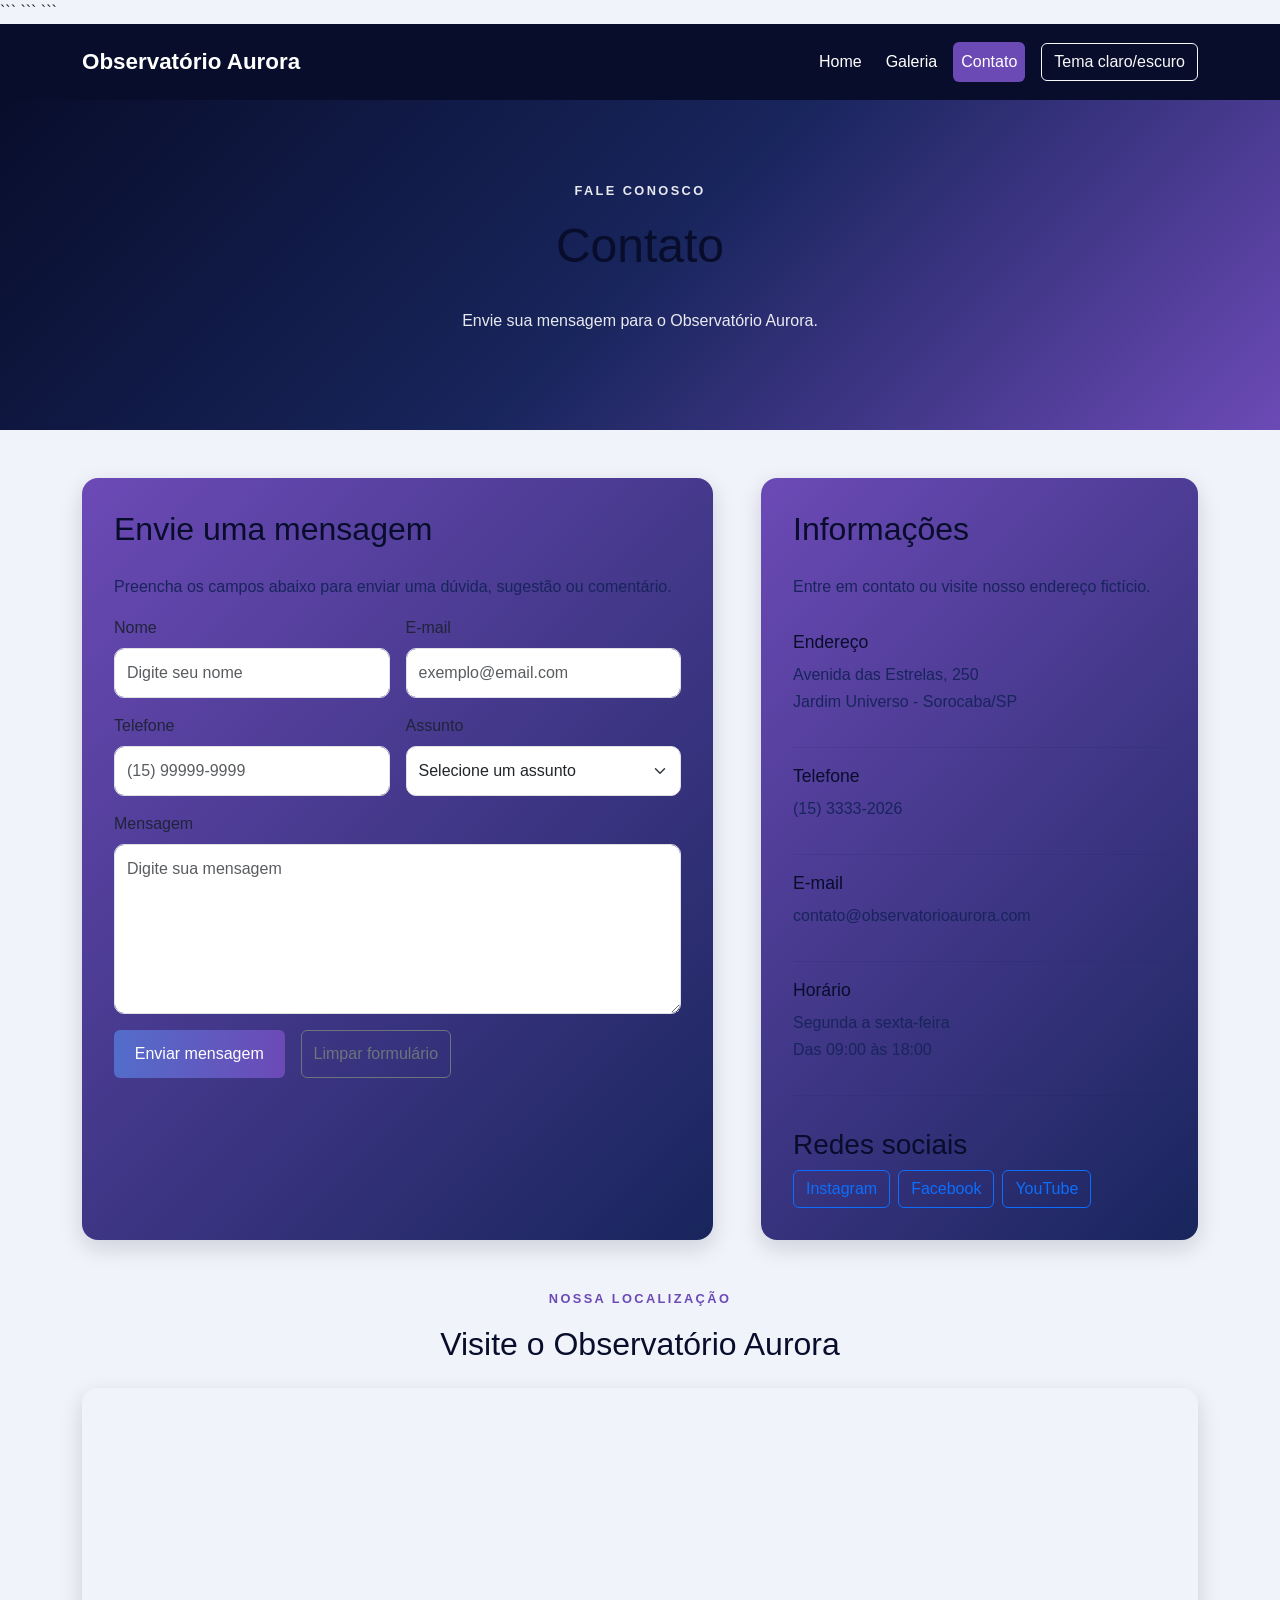
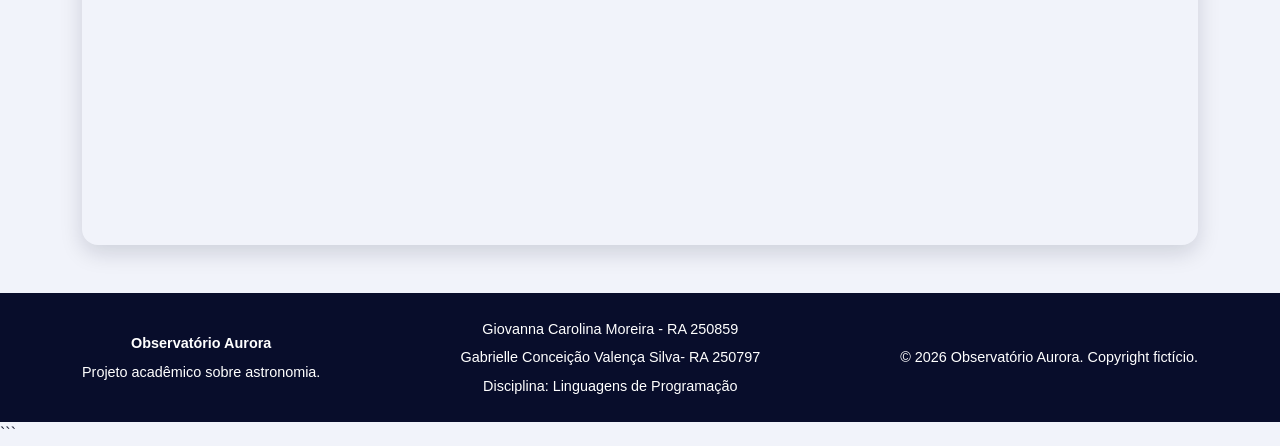
<file: contato.html>
<!DOCTYPE html>

<html lang="pt-BR">

<head>
    <!--
  AF - Avaliação Final - Linguagens de Programação
    Tema do Projeto: Astronomia
    Nome do Site: Observatório Aurora
    Aluno 1: Giovanna Carolina Moreira - RA 250859
    Aluno 2: Gabrielle Conceição Valença Silva- RA 250797
    Professor: Abimael de Oliveira
    Data de entrega: 07/06
    -->

```
<meta charset="UTF-8">
<meta name="viewport" content="width=device-width, initial-scale=1.0">

<title>Observatório Aurora | Contato</title>

<link href="https://cdn.jsdelivr.net/npm/bootstrap@5.3.8/dist/css/bootstrap.min.css" rel="stylesheet">
<link rel="stylesheet" href="./css/style.css">

<script src="./js/script.js" defer></script>
```

</head>

<body id="topo">

```

<header>

    <nav class="navbar navbar-expand-lg navbar-dark menu-principal">
        <div class="container">

            <a class="navbar-brand" href="index.html">
                Observatório Aurora
            </a>

            <button class="navbar-toggler" type="button" data-bs-toggle="collapse"
                data-bs-target="#menuNavegacao" aria-controls="menuNavegacao"
                aria-expanded="false" aria-label="Abrir menu">
                <span class="navbar-toggler-icon"></span>
            </button>

            <div class="collapse navbar-collapse" id="menuNavegacao">
                <ul class="navbar-nav ms-auto">
                    <li class="nav-item">
                        <a class="nav-link" href="index.html">Home</a>
                    </li>

                    <li class="nav-item">
                        <a class="nav-link" href="galeria.html">Galeria</a>
                    </li>

                    <li class="nav-item">
                        <a class="nav-link active" href="contato.html">Contato</a>
                    </li>
                </ul>

                <button class="btn btn-outline-light ms-lg-3" type="button"
                    onclick="alternarTema()">
                    Tema claro/escuro
                </button>
            </div>

        </div>
    </nav>
    

    <section class="cabecalho-pagina">
        <div class="container text-center">
            <p class="rotulo">Fale conosco</p>
            <h1>Contato</h1>

            <p>
                Envie sua mensagem para o Observatório Aurora.
            </p>
        </div>
    </section>

</header>



<main>

   
    <section class="container py-5">

        <div class="row g-5">

            <div class="col-lg-7">

                <article class="bloco-contato">

                    <h2>Envie uma mensagem</h2>

                    <p>
                        Preencha os campos abaixo para enviar uma dúvida,
                        sugestão ou comentário.
                    </p>

                    <form id="formularioContato"
                        onsubmit="validarFormulario(event)">

                        <div class="row g-3">

                            <div class="col-md-6">
                                <label for="nome" class="form-label">
                                    Nome
                                </label>

                                <input type="text"
                                    class="form-control"
                                    id="nome"
                                    name="nome"
                                    placeholder="Digite seu nome"
                                    required>
                            </div>

                            <div class="col-md-6">
                                <label for="email" class="form-label">
                                    E-mail
                                </label>

                                <input type="email"
                                    class="form-control"
                                    id="email"
                                    name="email"
                                    placeholder="exemplo@email.com"
                                    required>
                            </div>

                            <div class="col-md-6">
                                <label for="telefone" class="form-label">
                                    Telefone
                                </label>

                                <input type="tel"
                                    class="form-control"
                                    id="telefone"
                                    name="telefone"
                                    placeholder="(15) 99999-9999"
                                    required>
                            </div>

                            <div class="col-md-6">
                                <label for="assunto" class="form-label">
                                    Assunto
                                </label>

                                <select class="form-select"
                                    id="assunto"
                                    name="assunto"
                                    required>

                                    <option value="">Selecione um assunto</option>
                                    <option value="duvida">Dúvida</option>
                                    <option value="sugestao">Sugestão</option>
                                    <option value="visita">Agendamento de visita</option>
                                    <option value="outro">Outro assunto</option>

                                </select>
                            </div>

                            <div class="col-12">
                                <label for="mensagem" class="form-label">
                                    Mensagem
                                </label>

                                <textarea class="form-control"
                                    id="mensagem"
                                    name="mensagem"
                                    rows="6"
                                    placeholder="Digite sua mensagem"
                                    required></textarea>
                            </div>

                            <div class="col-12">
                                <div class="d-flex flex-wrap gap-3">

                                    <button type="submit"
                                        class="btn btn-primary">
                                        Enviar mensagem
                                    </button>

                                    <button type="reset"
                                        class="btn btn-outline-secondary">
                                        Limpar formulário
                                    </button>

                                </div>
                            </div>

                        </div>

                        <p id="mensagemFormulario"
                            class="mensagem-formulario mt-3">
                        </p>

                    </form>

                </article>

            </div>
            

           
            <div class="col-lg-5">

                <aside class="bloco-contato">

                    <h2>Informações</h2>

                    <p>
                        Entre em contato ou visite nosso endereço fictício.
                    </p>

                    <div class="informacoes-contato">

                        <article>
                            <h3>Endereço</h3>
                            <p>
                                Avenida das Estrelas, 250<br>
                                Jardim Universo - Sorocaba/SP
                            </p>
                        </article>

                        <article>
                            <h3>Telefone</h3>
                            <p>(15) 3333-2026</p>
                        </article>

                        <article>
                            <h3>E-mail</h3>
                            <p>contato@observatorioaurora.com</p>
                        </article>

                        <article>
                            <h3>Horário</h3>
                            <p>
                                Segunda a sexta-feira<br>
                                Das 09:00 às 18:00
                            </p>
                        </article>

                    </div>

                    <h3>Redes sociais</h3>

                    <div class="d-flex flex-wrap gap-2 redes-sociais">
                        <a href="#" class="btn btn-outline-primary">
                            Instagram
                        </a>

                        <a href="#" class="btn btn-outline-primary">
                            Facebook
                        </a>

                        <a href="#" class="btn btn-outline-primary">
                            YouTube
                        </a>
                    </div>

                </aside>

            </div>
           

        </div>

    </section>
  

    <!-- Início MAPA -->
    <section class="container pb-5">

        <div class="text-center mb-4">
            <p class="rotulo">Nossa localização</p>
            <h2>Visite o Observatório Aurora</h2>
        </div>

        <div class="mapa">

            <iframe
                src="https://www.google.com/maps?q=Sorocaba%20SP&output=embed"
                width="100%"
                height="450"
                style="border:0;"
                allowfullscreen=""
                loading="lazy"
                referrerpolicy="no-referrer-when-downgrade"
                title="Mapa com localização fictícia do Observatório Aurora">
            </iframe>

        </div>

    </section>
    <!-- Fim MAPA -->

</main>


<!-- Início FOOTER -->
<footer class="rodape py-4">

    <div class="container d-flex flex-column flex-md-row justify-content-between align-items-center gap-3">

        <div>
            <p class="mb-1"><strong>Observatório Aurora</strong></p>
            <p class="mb-0">Projeto acadêmico sobre astronomia.</p>
        </div>

        <div>
            <p class="mb-1">Giovanna Carolina Moreira - RA 250859</p>
            <p class="mb-1">Gabrielle Conceição Valença Silva- RA 250797</p>
            <p class="mb-0">Disciplina: Linguagens de Programação</p>
        </div>

        <div>
            <p class="mb-0">© 2026 Observatório Aurora. Copyright fictício.</p>
        </div>

    </div>

</footer>
<!-- Fim FOOTER -->

<button id="botaoTopo" class="btn btn-primary botao-topo"
    type="button" onclick="voltarAoTopo()"
    aria-label="Voltar ao topo">
    ↑
</button>

<script src="https://cdn.jsdelivr.net/npm/bootstrap@5.3.8/dist/js/bootstrap.bundle.min.js"></script>
```

</body>

</html>
</file>
<file: css/style.css>
/*
AF - Avaliação Final - Linguagens de Programação
Tema do Projeto: Astronomia
Nome do Site: Observatório Aurora
Aluno 1: Giovanna Carolina Moreira - RA 250859
Aluno 2: Gabrielle Conceição Valença - RA 250797
Professor: Abimael de Oliveira
Data de entrega: 07/06
*/

/* Cores utilizadas no projeto */
:root {
--azul-escuro: #080d2b;
--azul: #18255c;
--azul-claro: #536dca;
--roxo: #6c4ab6;
--branco: #ffffff;
--cinza-claro: #f1f3fa;
--texto: #20243a;
--texto-suave: #626982;
--borda: rgba(24, 37, 92, 0.15);
--sombra: 0 8px 22px rgba(8, 13, 43, 0.15);
}

/* Configurações gerais */

* {
  box-sizing: border-box;
  }

html {
scroll-behavior: smooth;
}

body {
margin: 0;
font-family: Arial, Helvetica, sans-serif;
color: var(--texto);
background-color: var(--cinza-claro);
}

img {
display: block;
width: 100%;
}

h1,
h2,
h3 {
color: var(--azul-escuro);
}

p {
line-height: 1.7;
}

a {
text-decoration: none;
}

/* Menu principal */
.menu-principal {
background-color: var(--azul-escuro);
padding: 1rem 0;
}

.navbar-brand {
color: var(--branco);
font-size: 1.4rem;
font-weight: bold;
}

.navbar-brand:hover {
color: var(--azul-claro);
}

.navbar-nav {
display: flex;
align-items: center;
gap: 0.5rem;
}

.navbar-nav .nav-link {
color: var(--branco);
border-radius: 6px;
padding: 0.5rem 0.9rem;
transition: background-color 0.3s;
}

.navbar-nav .nav-link:hover,
.navbar-nav .nav-link.active {
color: var(--branco);
background-color: var(--roxo);
}

/* Carrossel principal */
.imagem-carrossel {
height: 580px;
object-fit: cover;
filter: brightness(55%);
}

.carousel-caption {
bottom: 25%;
max-width: 750px;
margin: auto;
}

.carousel-caption h1,
.carousel-caption h2 {
color: var(--branco);
font-size: 3rem;
font-weight: bold;
}

.carousel-caption p {
color: var(--branco);
font-size: 1.1rem;
}

/* Botões */
.btn-primary {
border: none;
background: linear-gradient(90deg, var(--azul-claro), var(--roxo));
padding: 0.75rem 1.3rem;
transition: transform 0.3s, opacity 0.3s;
}

.btn-primary:hover {
transform: translateY(-3px);
opacity: 0.9;
}

.btn-outline-light {
transition: background-color 0.3s, color 0.3s;
}

/* Texto pequeno acima dos títulos */
.rotulo {
color: var(--roxo);
font-size: 0.8rem;
font-weight: bold;
letter-spacing: 0.15rem;
text-transform: uppercase;
}

/* Apresentação */
.secao-apresentacao {
background-color: var(--branco);
}

.secao-apresentacao h2 {
margin-bottom: 1.2rem;
font-size: 2.3rem;
}

.secao-apresentacao p {
color: var(--texto-suave);
}

.imagem-apresentacao {
max-height: 390px;
object-fit: cover;
border-radius: 14px;
box-shadow: var(--sombra);
}

/* Área de destaques */
.secao-destaques {
background-color: #e8ebf7;
}

.secao-destaques h2 {
font-size: 2.3rem;
}

.card-destaque {
border: 1px solid var(--borda);
border-radius: 14px;
overflow: hidden;
box-shadow: var(--sombra);
transition: transform 0.3s, box-shadow 0.3s;
}

.card-destaque:hover {
transform: translateY(-7px);
box-shadow: 0 14px 30px rgba(8, 13, 43, 0.22);
}

.imagem-card {
height: 230px;
object-fit: cover;
transition: transform 0.4s;
}

.card-destaque:hover .imagem-card {
transform: scale(1.05);
}

.card-destaque .card-body {
padding: 1.5rem;
}

.card-destaque .card-title {
color: var(--azul-escuro);
font-size: 1.5rem;
}

.card-destaque .card-text {
color: var(--texto-suave);
}

/* Chamada para galeria e contato */
.chamada-final {
padding: 3.5rem 2rem;
border-radius: 16px;
background: linear-gradient(135deg, var(--azul-escuro), var(--roxo));
color: var(--branco);
box-shadow: var(--sombra);
}

.chamada-final h2 {
color: var(--branco);
}

.chamada-final p {
max-width: 650px;
margin: 1rem auto 1.8rem;
}

/* Rodapé */
.rodape {
background-color: var(--azul-escuro);
color: var(--branco);
}

.rodape .container {
display: flex;
justify-content: space-between;
align-items: center;
}

.rodape p {
color: var(--branco);
font-size: 0.9rem;
}

/* Botão voltar ao topo */
.botao-topo {
display: none;
position: fixed;
right: 20px;
bottom: 20px;
width: 48px;
height: 48px;
padding: 0;
border-radius: 50%;
font-size: 1.4rem;
z-index: 1000;
}

/* Tema escuro utilizado pelo JavaScript */
.tema-escuro {
color: var(--branco);
background-color: #050817;
}

.tema-escuro .secao-apresentacao {
background-color: #101631;
}

.tema-escuro .secao-destaques {
background-color: #0c1128;
}

.tema-escuro h2,
.tema-escuro h3 {
color: var(--branco);
}

.tema-escuro p {
color: #d2d7ec;
}

.tema-escuro .card-destaque {
color: var(--branco);
background-color: #182042;
}

/* Responsividade para tablet */
@media (max-width: 992px) {
.imagem-carrossel {
height: 480px;
}

.carousel-caption h1,
.carousel-caption h2 {
    font-size: 2.3rem;
}

.navbar-nav {
    align-items: flex-start;
    margin-top: 1rem;
}

.navbar .btn-outline-light {
    margin-top: 1rem;
    margin-left: 0 !important;
}

}

/* Responsividade para celular */
@media (max-width: 576px){
.imagem-carrossel {
height: 430px;
}
}

.carousel-caption {
    bottom: 15%;
}

.carousel-caption h1,
.carousel-caption h2 {
    font-size: 1.8rem;
}

.carousel-caption p {
    font-size: 0.95rem;
}

.secao-apresentacao h2,
.secao-destaques h2 {
    font-size: 1.8rem;
}

.imagem-apresentacao {
    margin-top: 1.5rem;
}

.chamada-final {
    padding: 2.5rem 1rem;
}

.rodape .container {
    flex-direction: column;
    text-align: center;
}

/*Cabeçalho das páginas*/

.cabecalho-pagina {
    background: linear-gradient(135deg,
    var(--azul-escuro),
    var(--azul),
    var(--roxo));
    color: var(--branco);
    padding: 80px 20px;
    text-align: center;
}
.cabecalho-pagina h1 {
    color: var(--azul-escuro);
    font-size: 3rem;
    margin-bottom: 2rem;
}
.cabecalho-pagina p {
    color:rgba(255, 255, 255, 0.9);
}

/*Galeria*/

.card-galeria {
    border: none;
    border-radius: 14px;
    overflow: hidden;
    box-shadow: var(--sombra);
    transition: 0.3s;
}
.card-galeria:hover{
    transform: translateY(-8px);
}
.area-imagem {
    overflow:hidden;
}
.imagem-galeria {   
    height: 260px;
    object-fit: cover;
    transition: transform 0.5s ease;
}
.card-galeria:hover .imagem-galeria {
    transform: scale(1.08);
}
.card-galeria .card-body {
    background: linear-gradient(var(--azul), var(--azul-claro));
    padding: 1.5rem;
}
.card-galeria .card-title {
    color: var(--azul-escuro);
}

/*Novidades*/

.card-novidade {
    border: 1px;
    border-radius: 14px;
    box-shadow: var(--sombra);
    transition: 0.3s;
}
.card-novidade:hover {
    transform: translateY(-6px);
}
.card-novidade .card-body {
    background: linear-gradient(var(--azul), var(--azul-claro));
    padding: 1.5rem;
}

/*Contato*/

.bloco-contato {
    background: linear-gradient( 135deg ,var(--roxo), var(--azul));
    padding: 2rem;
    border-radius: 16px;
    box-shadow: var(--sombra);
    height: 100%;
}
.bloco-contato h2 {
    margin-bottom: 1.5rem;
}
.bloco-contato p {
    color: var(--azul);
}

/*Informações de Contato*/

.informacoes-contato {
    display: flex;
    flex-direction: column;
    gap: 1.1rem;
    margin: 2rem 0;
}
.informacoes-contato article {
    border-bottom: 1px solid var(--borda);
    padding-bottom: 1rem;
}
.informacoes-contato h3 {
    font-size: 1.1rem;
    margin-bottom: 0.5rem;
}

/*Redes Sociais*/

.redes-sociais a {
    transition: 0.3s;
}
.redes-sociais a:hover {
    transform: translateY(-3px);
}
 /*Formulário*/
.form-control,
.form-select {
    border-radius: 10px;
    padding: 0.75rem;
}
.form-control:focus,
.form-select:focus {
    border-color: var(--azul-claro);
    box-shadow: 0 0 0 0.2rem rgba(83, 109, 202, 0.25);
}
/*Mensagem de sucesso*/
.mensagem-formulario {
    font-weight: bold;
    min-height: 25px;
}
/*Mapa*/

.mapa {
    overflow: hidden;
    border-radius: 16px;
    box-shadow: var(--sombra);
}
/*Animação*/
@keyframes aparecer {
    from {
        opacity: 0;
        transform: translateY(20px);
    }
    to {
        opacity: 1;
        transform: translateY(0);
    }   
}
.card-galeria,
.card-novidade,
.bloco-contato,
.chamada-final {
    animation: aparecer 0.8s ease;
}
</file>
